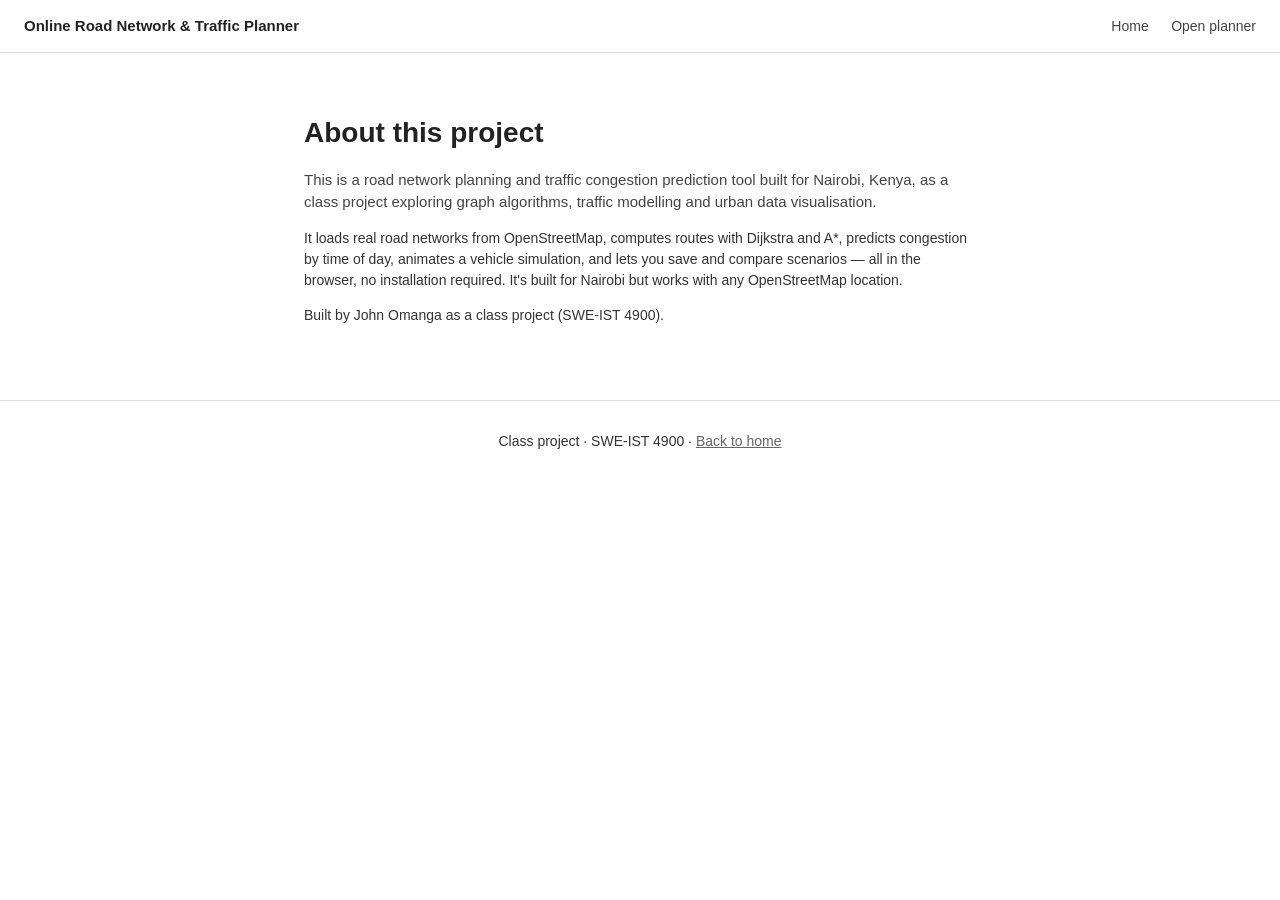
<file: frontend/templates/about.html>
<!DOCTYPE html>
<html lang="en">
<head>
  <meta charset="UTF-8"/>
  <meta name="viewport" content="width=device-width,initial-scale=1.0"/>
  <title>About — Online Road Network & Traffic Planner</title>
  <style>
    * { box-sizing: border-box; }
    body { margin: 0; font-family: -apple-system, Arial, sans-serif; color: #222; background: #fff; line-height: 1.5; }

    nav {
      display: flex; align-items: center; justify-content: space-between;
      padding: 14px 24px; border-bottom: 1px solid #ddd;
    }
    nav a { text-decoration: none; }
    .logo { font-size: 15px; font-weight: bold; color: #222; }
    .nav-links a { margin-left: 18px; color: #444; font-size: 14px; }
    .nav-links a:hover { text-decoration: underline; }

    main { max-width: 720px; margin: 0 auto; padding: 40px 24px 60px; }

    h1 { font-size: 28px; margin-bottom: 6px; }
    .lead { color: #444; font-size: 15px; margin-bottom: 10px; }
    p { font-size: 14px; color: #333; }

    footer { border-top: 1px solid #ddd; padding: 16px 24px; font-size: 12px; color: #888; text-align: center; }
    footer a { color: #666; }
  </style>
</head>
<body>

  <nav>
    <a href="/" class="logo">Online Road Network &amp; Traffic Planner</a>
    <div class="nav-links">
      <a href="/">Home</a>
      <a href="/app">Open planner</a>
    </div>
  </nav>

  <main>
    <h1>About this project</h1>
    <p class="lead">
      This is a road network planning and traffic congestion prediction tool built for Nairobi, Kenya,
      as a class project exploring graph algorithms, traffic modelling and urban data visualisation.
    </p>
    <p>
      It loads real road networks from OpenStreetMap, computes routes with Dijkstra and A*, predicts congestion
      by time of day, animates a vehicle simulation, and lets you save and compare scenarios — all in the browser,
      no installation required. It's built for Nairobi but works with any OpenStreetMap location.
    </p>
    <p>Built by John Omanga as a class project (SWE-IST 4900).</p>
  </main>

  <footer>
    <p>Class project · SWE-IST 4900 · <a href="/">Back to home</a></p>
  </footer>

</body>
</html>
</file>
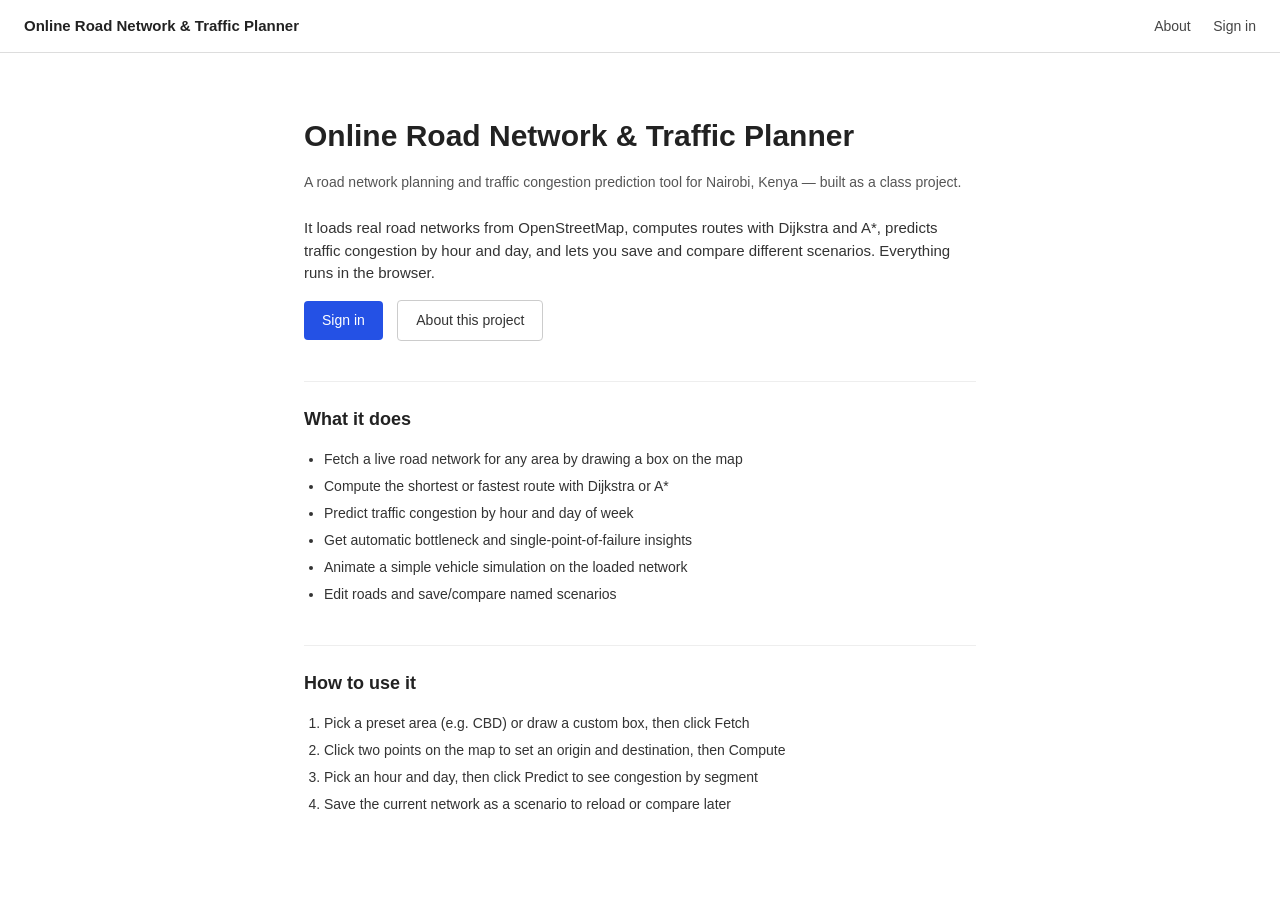
<file: frontend/templates/landing.html>
<!DOCTYPE html>
<html lang="en">
<head>
  <meta charset="UTF-8"/>
  <meta name="viewport" content="width=device-width,initial-scale=1.0"/>
  <title>Online Road Network & Traffic Planner — Nairobi</title>
  <style>
    * { box-sizing: border-box; }
    body {
      margin: 0;
      font-family: -apple-system, Arial, sans-serif;
      color: #222;
      background: #fff;
      line-height: 1.5;
    }
    nav {
      display: flex; align-items: center; justify-content: space-between;
      padding: 14px 24px; border-bottom: 1px solid #ddd;
    }
    nav a { text-decoration: none; }
    .logo { font-size: 15px; font-weight: bold; color: #222; }
    .nav-links a { margin-left: 18px; color: #444; font-size: 14px; }
    .nav-links a:hover { text-decoration: underline; }

    main { max-width: 720px; margin: 0 auto; padding: 40px 24px 60px; }

    h1 { font-size: 30px; margin-bottom: 6px; }
    .subtitle { color: #555; font-size: 14px; margin-bottom: 24px; }
    p { font-size: 15px; color: #333; }

    .btn {
      display: inline-block; padding: 9px 18px; border-radius: 4px;
      font-size: 14px; text-decoration: none; margin-right: 10px;
    }
    .btn-primary { background: #2451e5; color: #fff; }
    .btn-secondary { border: 1px solid #ccc; color: #333; }

    h2 { font-size: 18px; margin-top: 40px; margin-bottom: 10px; border-top: 1px solid #eee; padding-top: 24px; }
    ul, ol { padding-left: 20px; }
    li { font-size: 14px; color: #333; margin-bottom: 6px; }

    footer {
      border-top: 1px solid #ddd; padding: 16px 24px;
      font-size: 12px; color: #888; text-align: center;
    }
    footer a { color: #666; }
  </style>
</head>
<body>

  <nav>
    <a href="/" class="logo">Online Road Network &amp; Traffic Planner</a>
    <div class="nav-links">
      <a href="/about">About</a>
      <a href="/login">Sign in</a>
    </div>
  </nav>

  <main>
    <h1>Online Road Network &amp; Traffic Planner</h1>
    <p class="subtitle">A road network planning and traffic congestion prediction tool for Nairobi, Kenya — built as a class project.</p>

    <p>It loads real road networks from OpenStreetMap, computes routes with Dijkstra and A*, predicts traffic
      congestion by hour and day, and lets you save and compare different scenarios. Everything runs in the browser.</p>

    <a href="/login" class="btn btn-primary">Sign in</a>
    <a href="/about" class="btn btn-secondary">About this project</a>

    <h2>What it does</h2>
    <ul>
      <li>Fetch a live road network for any area by drawing a box on the map</li>
      <li>Compute the shortest or fastest route with Dijkstra or A*</li>
      <li>Predict traffic congestion by hour and day of week</li>
      <li>Get automatic bottleneck and single-point-of-failure insights</li>
      <li>Animate a simple vehicle simulation on the loaded network</li>
      <li>Edit roads and save/compare named scenarios</li>
    </ul>

    <h2>How to use it</h2>
    <ol>
      <li>Pick a preset area (e.g. CBD) or draw a custom box, then click Fetch</li>
      <li>Click two points on the map to set an origin and destination, then Compute</li>
      <li>Pick an hour and day, then click Predict to see congestion by segment</li>
      <li>Save the current network as a scenario to reload or compare later</li>
    </ol>
  </main>


</body>
</html>
</file>
